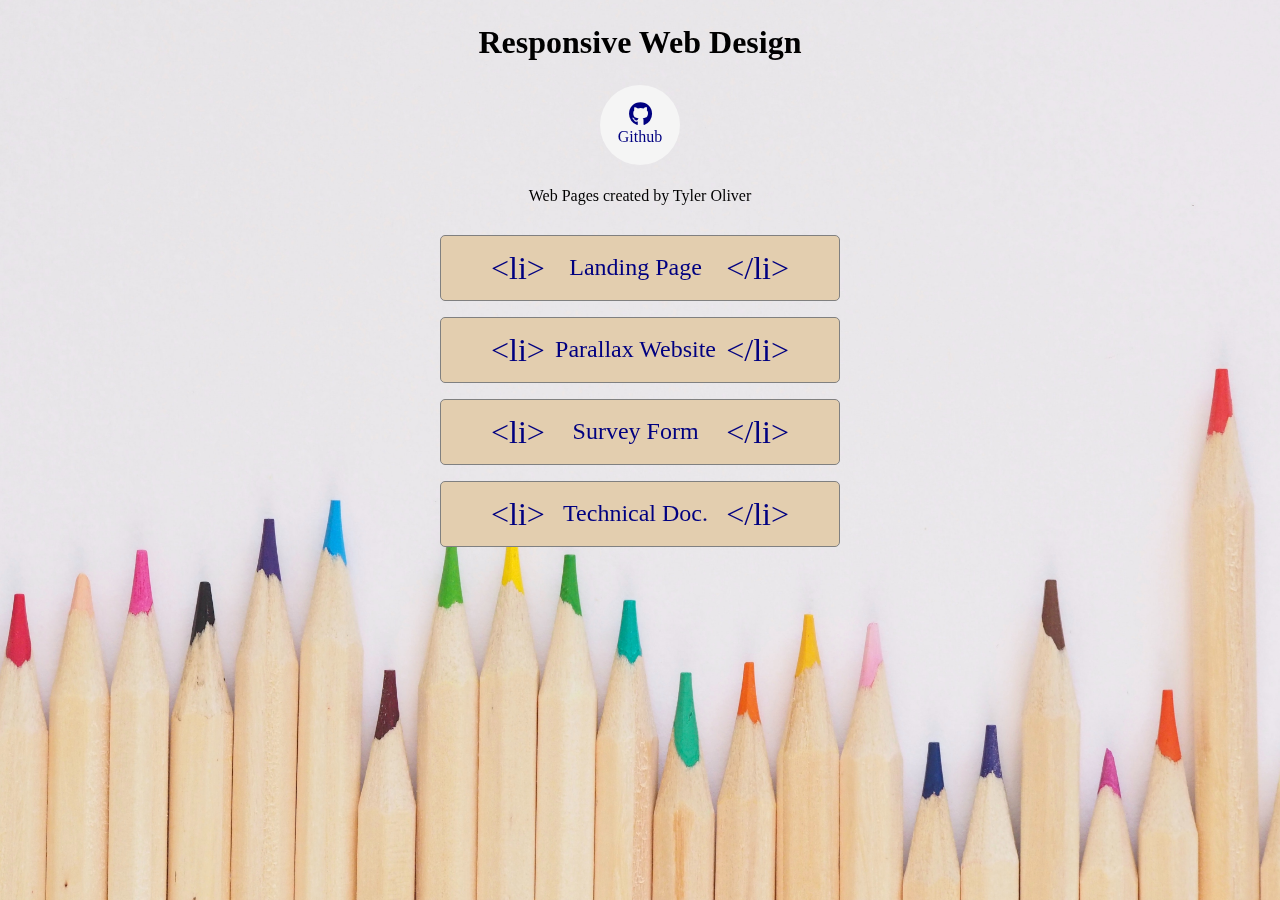
<file: index.html>
<!DOCTYPE html>
<html>
  <head>
    <title>Web Design</title>
    <link href="./styles/main.css" rel="stylesheet" />
    <!-- font-awesome -->
    <link
      rel="stylesheet"
      href="https://cdnjs.cloudflare.com/ajax/libs/font-awesome/5.15.4/css/all.min.css"
    />
    <link rel="icon" href="./img/icon.png" />
    <!-- Icon from Kawaii Lineal -->
    <meta name="description" content="Link Tree" />
    <meta name="author" content="Tyler Oliver" />
    <meta
      name="viewport"
      content="width=device-width, initial-scale=1, shrink-to-fit=no"
    />
  </head>

  <body>
    <div id="my-container">
      <div id="title-div">
        <h1 id="title">Responsive Web Design</h1>
        <a
          id="github-link"
          href="https://github.com/Tyler-Oliver"
          target="_blank"
          ><i class="fab fa-github"></i>
          <p>Github</p></a
        >
        <p>Web Pages created by Tyler Oliver</p>
      </div>
      <ul id="list-div">
        <li>
          <a class="link" href="pages/Landing Page/index.html">
            <p class="tag tag-open">&#60li&#62</p>
            <p>Landing Page</p>
            <p class="tag tag-close">&#60&#47li&#62</p>
          </a>
        </li>
        <li>
          <a class="link" href="pages/Parallax Website/index.html">
            <p class="tag tag-open">&#60li&#62</p>
            <p>Parallax Website</p>
            <p class="tag tag-close">&#60&#47li&#62</p>
          </a>
        </li>
        <li>
          <a class="link" href="pages/Survey Form/index.html">
            <p class="tag tag-open">&#60li&#62</p>
            <p>Survey Form</p>
            <p class="tag tag-close">&#60&#47li&#62</p>
          </a>
        </li>
        <li>
          <a class="link" href="pages/Technical Documentation/index.html">
            <p class="tag tag-open">&#60li&#62</p>
            <p>Technical Doc.</p>
            <p class="tag tag-close">&#60&#47li&#62</p>
          </a>
        </li>
      </ul>
    </div>
  </body>
</html>
</file>
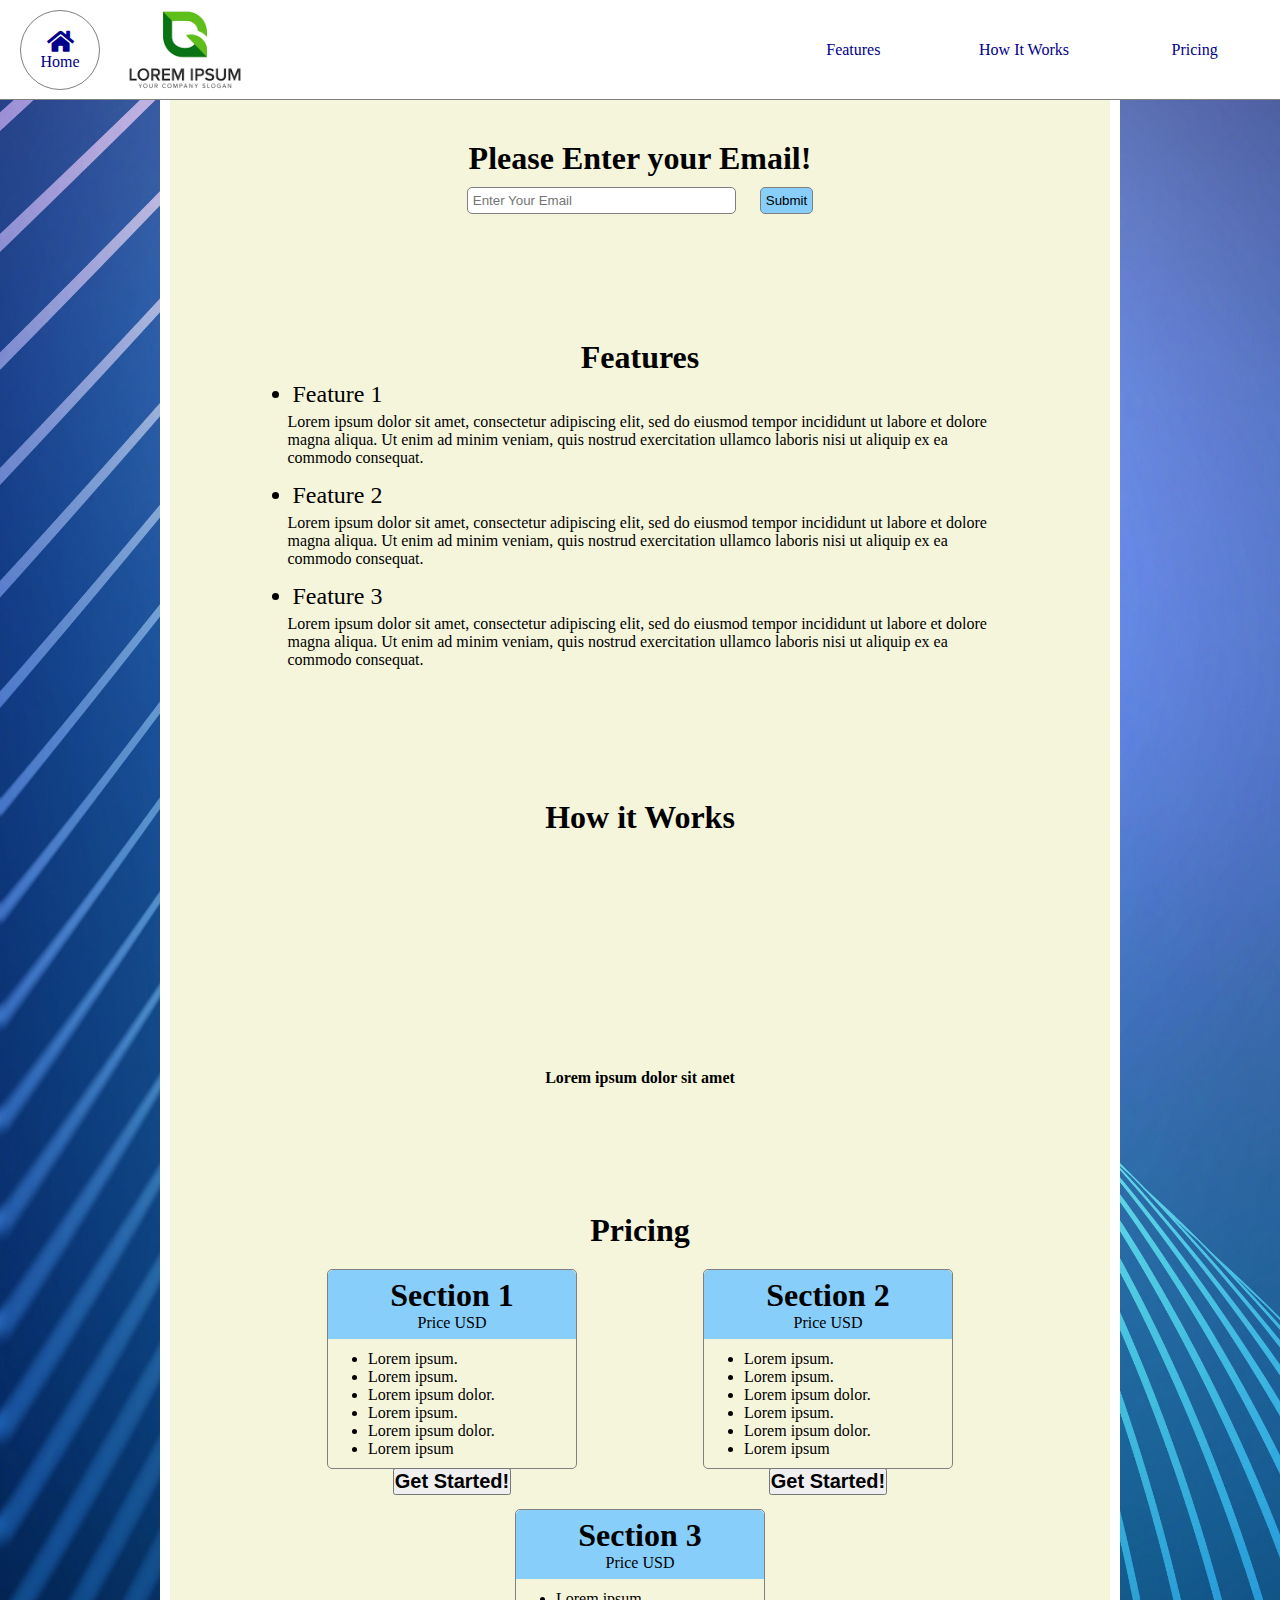
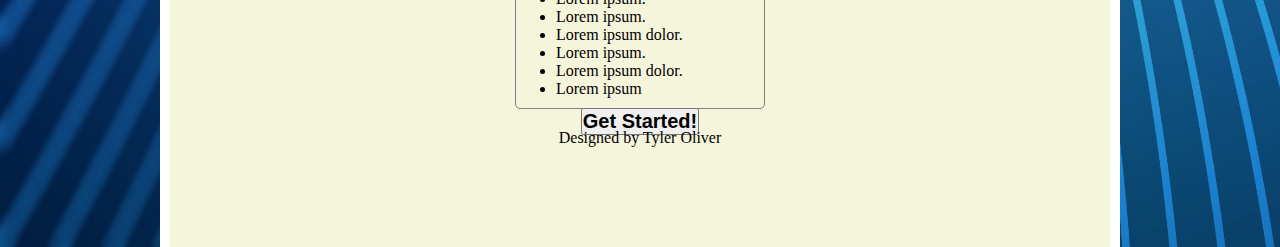
<file: pages/Landing Page/index.html>
<!DOCTYPE html>
<html>

<head>
  <title>Product Landing Page</title>
  <!-- Less -->
  <link rel="stylesheet" type="text/css" href="./styles/styles.css" />
  <!-- font-awesome -->
  <link rel="stylesheet" href="https://cdnjs.cloudflare.com/ajax/libs/font-awesome/5.15.4/css/all.min.css" />
  <link rel="icon" href="../../img/icon.png" />
  <!-- Icon from Kawaii Lineal -->
  <meta charset="utf-8" />
  <meta name="viewport" content="width=device-width, initial-scale=1.0, shrink-to-fit=no" />
  <meta name="description" content="Product Landing Page" />
  <meta name="author" content="Tyler Oliver" />
</head>

<body>
  <header id="header">
    <div id="logo-div">
      <a id="home-link" href="../../index.html">
        <i class="fas fa-home"></i>
        <p>Home</p>
      </a>
      <img id="logo" src="img/logo.png" />
    </div>
    <nav id="nav-bar">
      <a id="nav-link-top" class="nav-link" href="#features">
        <p>Features</p>
      </a>
      <a class="nav-link" href="#how-it-works">
        <p>How It Works</p>
      </a>
      <a class="nav-link" href="#pricing">
        <p>Pricing</p>
      </a>
    </nav>
  </header>
  <div id="page-wrapper">
    <div id="filler"></div>
    <section id="form-section">
      <form id="form" action="https://www.freecodecamp.com/email-submit">
        <h1>Please Enter your Email!</h1>
        <input id="email" type="email" name="email" size="30" maxlength="30" placeholder="Enter Your Email" required />
        <input id="submit" type="submit" name="submit" value="Submit" />
      </form>
    </section>

    <section id="features">
      <h1>Features</h1>
      <ul id="features-list">
        <li>Feature 1</li>
        <p>
          Lorem ipsum dolor sit amet, consectetur adipiscing elit, sed do
          eiusmod tempor incididunt ut labore et dolore magna aliqua. Ut enim
          ad minim veniam, quis nostrud exercitation ullamco laboris nisi ut
          aliquip ex ea commodo consequat.
        </p>
        <li>Feature 2</li>
        <p>
          Lorem ipsum dolor sit amet, consectetur adipiscing elit, sed do
          eiusmod tempor incididunt ut labore et dolore magna aliqua. Ut enim
          ad minim veniam, quis nostrud exercitation ullamco laboris nisi ut
          aliquip ex ea commodo consequat.
        </p>
        <li>Feature 3</li>
        <p>
          Lorem ipsum dolor sit amet, consectetur adipiscing elit, sed do
          eiusmod tempor incididunt ut labore et dolore magna aliqua. Ut enim
          ad minim veniam, quis nostrud exercitation ullamco laboris nisi ut
          aliquip ex ea commodo consequat.
        </p>
      </ul>
    </section>

    <section id="how-it-works">
      <h1>How it Works<h1>
          <iframe id="video" src="https://www.youtube.com/embed/7X8II6J-6mU" title="YouTube video player"
            frameborder="0"
            allow="accelerometer; autoplay; clipboard-write; encrypted-media; gyroscope; picture-in-picture"
            allowfullscreen>
          </iframe>
          <figcaption>Lorem ipsum dolor sit amet</figcaption>
    </section>

    <section id=pricing>
      <h1>Pricing</h1>
      <div id="pricing-flex">

        <div class="pricing-div">
          <div class="pricing-title">
            <h1>Section 1</h1>
            <p>Price USD</p>
          </div>
          <div class="list-div">
            <ul class="list">
              <li>Lorem ipsum.</li>
              <li>Lorem ipsum.</li>
              <li>Lorem ipsum dolor.</li>
              <li>Lorem ipsum.</li>
              <li>Lorem ipsum dolor.</li>
              <li>Lorem ipsum</li>
            </ul>
          </div>
          <button class="pricing-button">
            <h2>Get Started!</h2>
          </button>
        </div>

        <div class="pricing-div">
          <div class="pricing-title">
            <h1>Section 2</h1>
            <p>Price USD</p>
          </div>
          <div class="list-div">
            <ul class="list">
              <li>Lorem ipsum.</li>
              <li>Lorem ipsum.</li>
              <li>Lorem ipsum dolor.</li>
              <li>Lorem ipsum.</li>
              <li>Lorem ipsum dolor.</li>
              <li>Lorem ipsum</li>
            </ul>
          </div>
          <button class="pricing-button">
            <h2>Get Started!</h2>
          </button>
        </div>

        <div class="pricing-div">
          <div class="pricing-title">
            <h1>Section 3</h1>
            <p>Price USD</p>
          </div>
          <div class="list-div">
            <ul class="list">
              <li>Lorem ipsum.</li>
              <li>Lorem ipsum.</li>
              <li>Lorem ipsum dolor.</li>
              <li>Lorem ipsum.</li>
              <li>Lorem ipsum dolor.</li>
              <li>Lorem ipsum</li>
            </ul>
          </div>
          <button class="pricing-button">
            <h2>Get Started!</h2>
          </button>
        </div>
      </div>
    </section>
    <footer>
      <p>Designed by Tyler Oliver</p>
    </footer>
    <div id="filler"></div>
  </div>
</body>

</html>
</file>
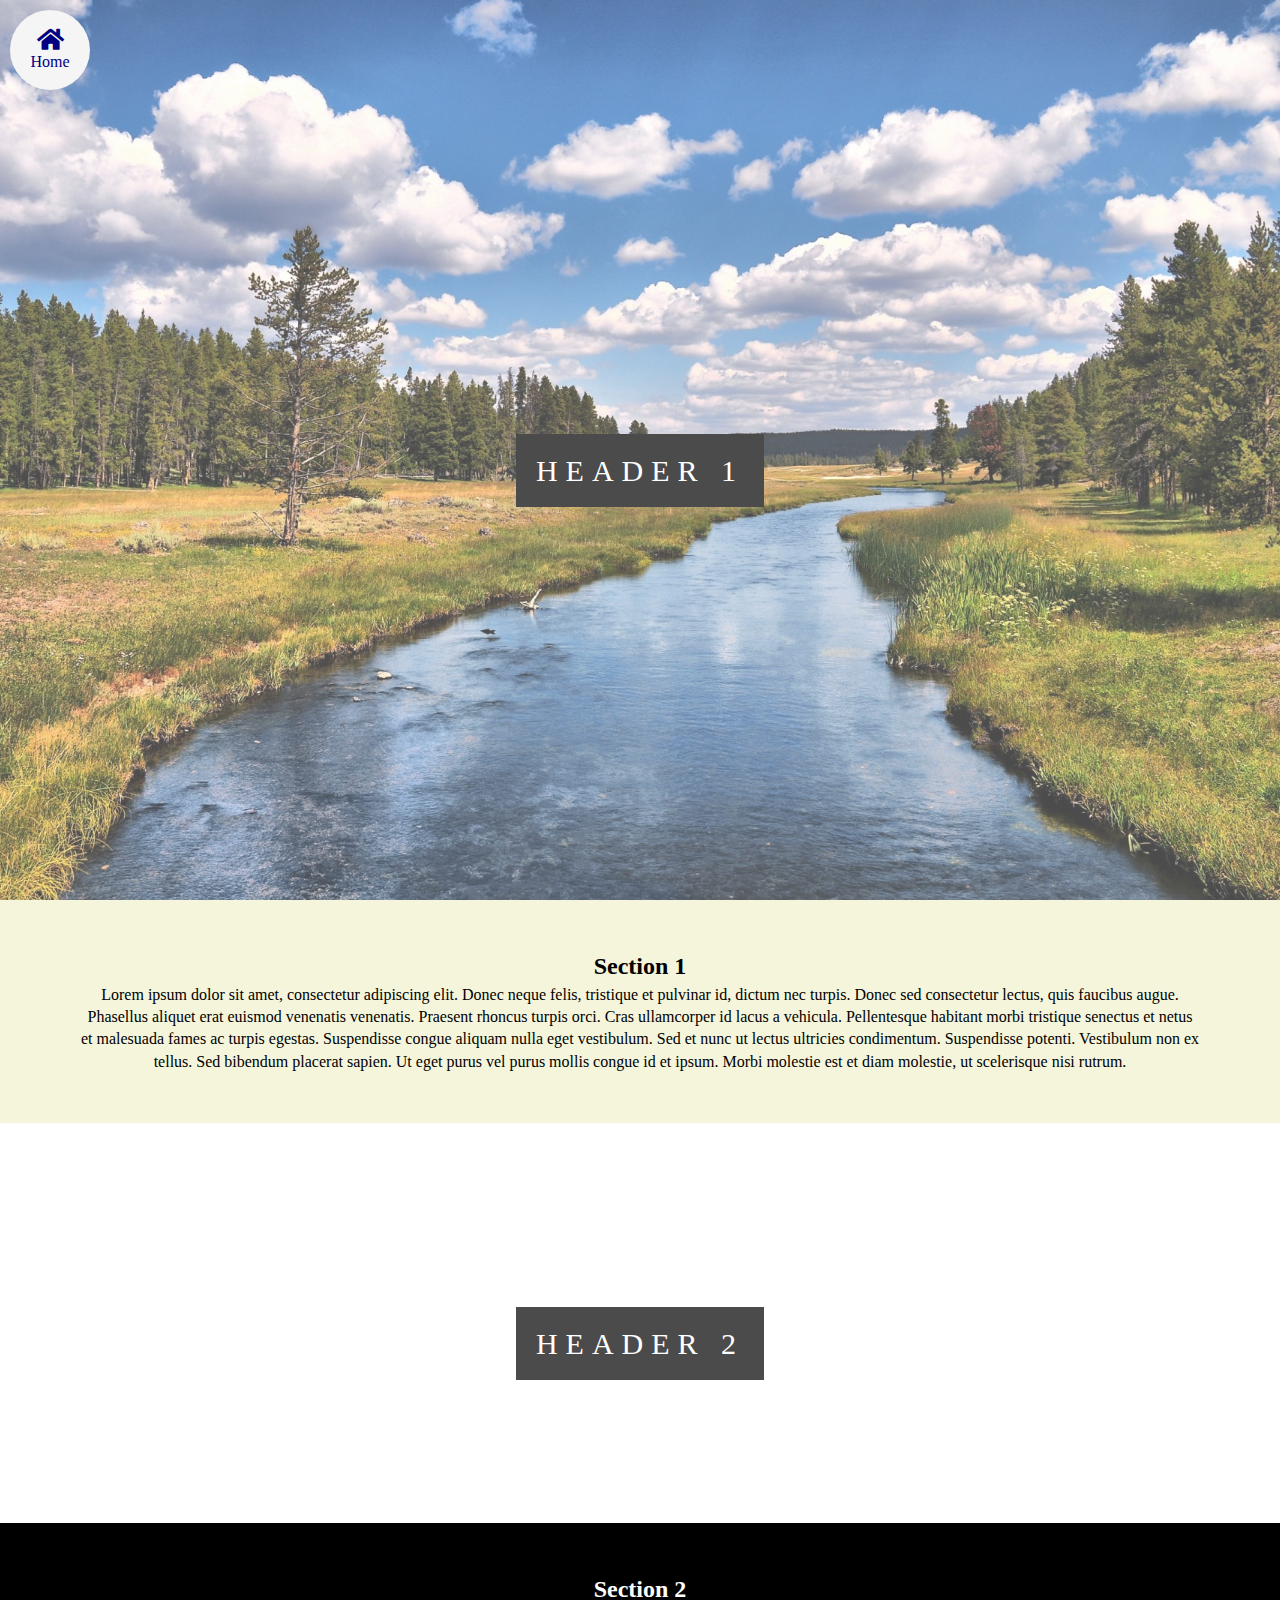
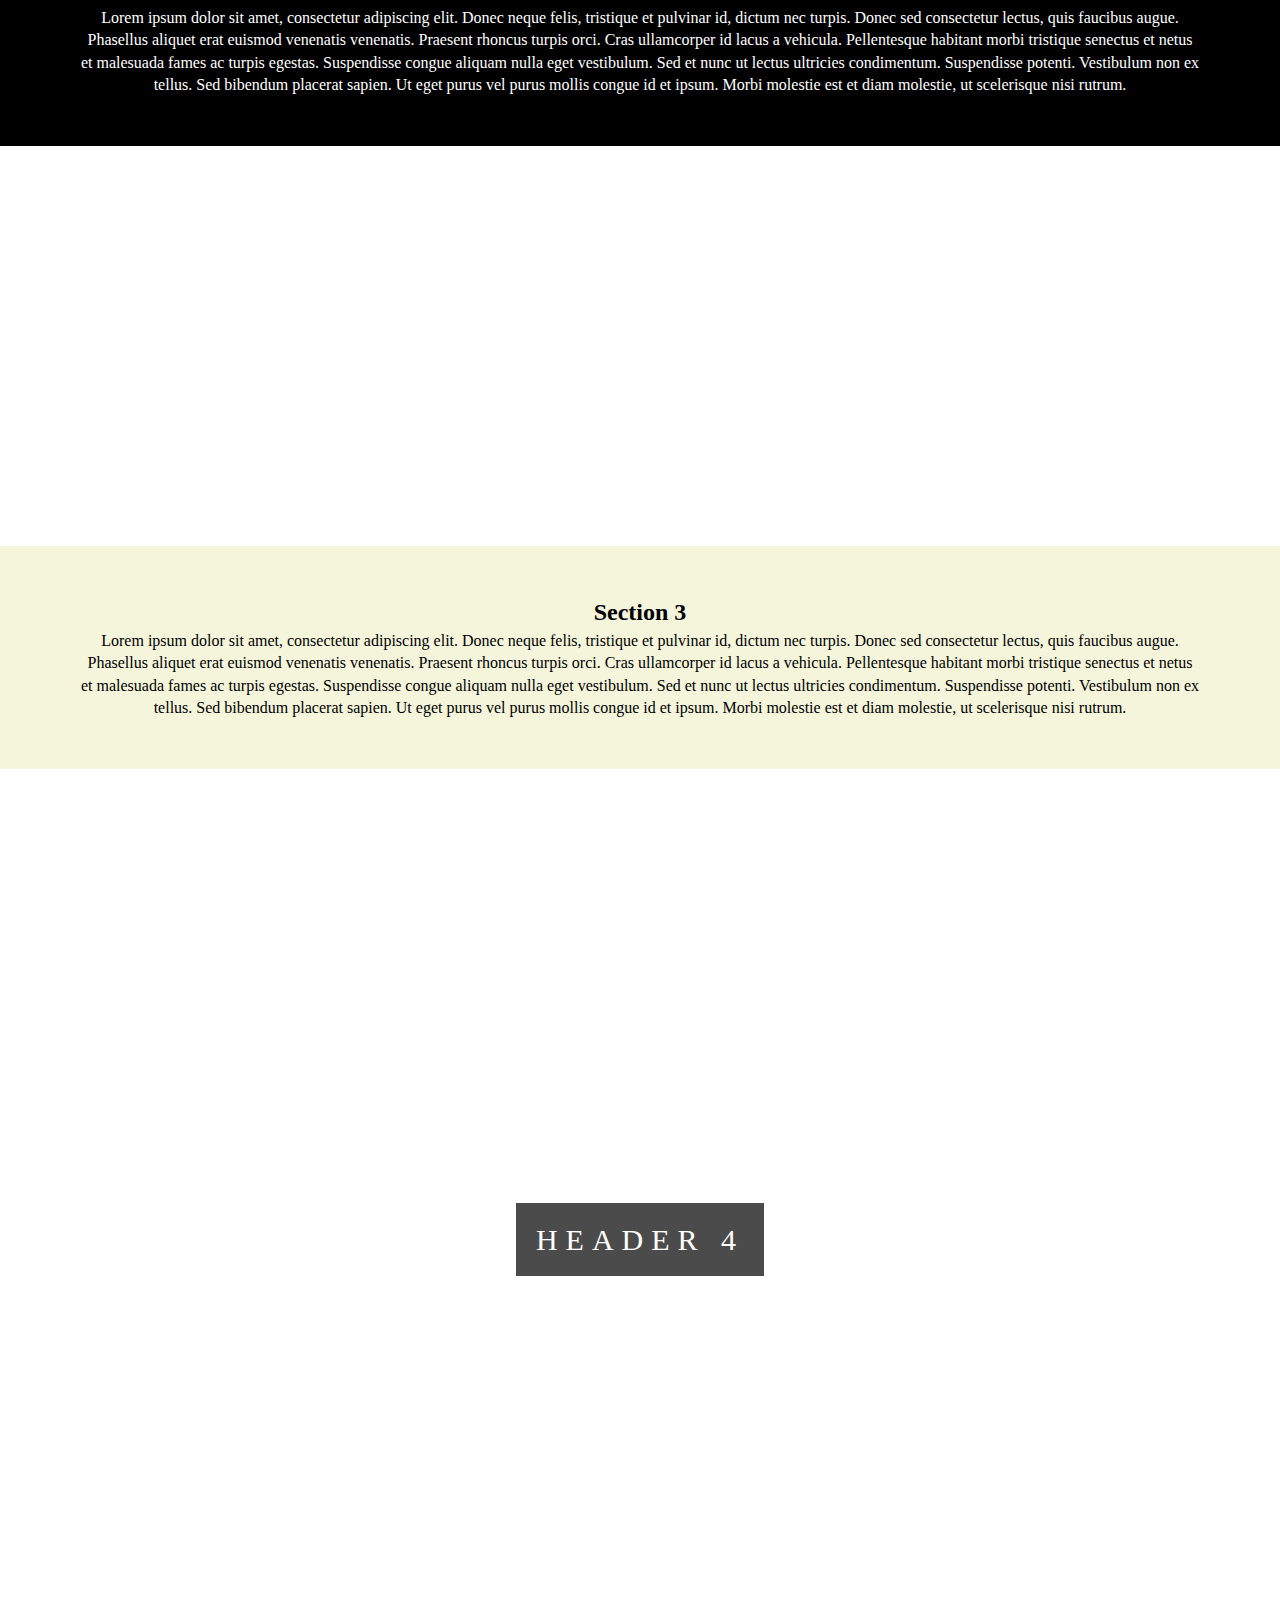
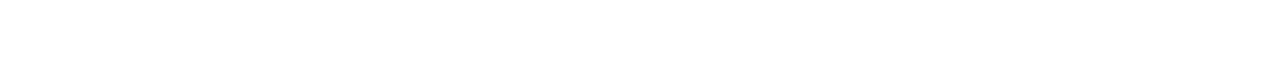
<file: pages/Parallax Website/index.html>
<!DOCTYPE html>
<html>
  <head>
    <title>Parallax Website Demo</title>
    <link href="styles/styles.css" type="text/css" rel="stylesheet" />
    <!-- font-awesome -->
    <link
      rel="stylesheet"
      href="https://cdnjs.cloudflare.com/ajax/libs/font-awesome/5.15.4/css/all.min.css"
    />
    <meta charset="utf-8" />
    <meta name="viewport" content="width=device-width, initial-scale=1.0" />
    <meta name="description" content="Parallax Website Demo" />
    <meta name="author" content="Tyler Oliver" />
  </head>

  <body>
    <a id="home-link" href="../../index.html"
      ><i class="fas fa-home"></i>
      <p>Home</p></a
    >
    <div class="img1">
      <div class="text">
        <span class="border">Header 1</span>
      </div>
    </div>
    <section class="section-light">
      <h2>Section 1</h2>
      <p>
        Lorem ipsum dolor sit amet, consectetur adipiscing elit. Donec neque
        felis, tristique et pulvinar id, dictum nec turpis. Donec sed
        consectetur lectus, quis faucibus augue. Phasellus aliquet erat euismod
        venenatis venenatis. Praesent rhoncus turpis orci. Cras ullamcorper id
        lacus a vehicula. Pellentesque habitant morbi tristique senectus et
        netus et malesuada fames ac turpis egestas. Suspendisse congue aliquam
        nulla eget vestibulum. Sed et nunc ut lectus ultricies condimentum.
        Suspendisse potenti. Vestibulum non ex tellus. Sed bibendum placerat
        sapien. Ut eget purus vel purus mollis congue id et ipsum. Morbi
        molestie est et diam molestie, ut scelerisque nisi rutrum.
      </p>
    </section>
    <div class="img2">
      <div class="text">
        <span class="border">Header 2</span>
      </div>
    </div>
    <section class="section-dark">
      <h2>Section 2</h2>
      <p>
        Lorem ipsum dolor sit amet, consectetur adipiscing elit. Donec neque
        felis, tristique et pulvinar id, dictum nec turpis. Donec sed
        consectetur lectus, quis faucibus augue. Phasellus aliquet erat euismod
        venenatis venenatis. Praesent rhoncus turpis orci. Cras ullamcorper id
        lacus a vehicula. Pellentesque habitant morbi tristique senectus et
        netus et malesuada fames ac turpis egestas. Suspendisse congue aliquam
        nulla eget vestibulum. Sed et nunc ut lectus ultricies condimentum.
        Suspendisse potenti. Vestibulum non ex tellus. Sed bibendum placerat
        sapien. Ut eget purus vel purus mollis congue id et ipsum. Morbi
        molestie est et diam molestie, ut scelerisque nisi rutrum.
      </p>
    </section>
    <div class="img3">
      <div class="text">
        <span class="border trans">Header 3</span>
      </div>
    </div>
    <section class="section-light">
      <h2>Section 3</h2>
      <p>
        Lorem ipsum dolor sit amet, consectetur adipiscing elit. Donec neque
        felis, tristique et pulvinar id, dictum nec turpis. Donec sed
        consectetur lectus, quis faucibus augue. Phasellus aliquet erat euismod
        venenatis venenatis. Praesent rhoncus turpis orci. Cras ullamcorper id
        lacus a vehicula. Pellentesque habitant morbi tristique senectus et
        netus et malesuada fames ac turpis egestas. Suspendisse congue aliquam
        nulla eget vestibulum. Sed et nunc ut lectus ultricies condimentum.
        Suspendisse potenti. Vestibulum non ex tellus. Sed bibendum placerat
        sapien. Ut eget purus vel purus mollis congue id et ipsum. Morbi
        molestie est et diam molestie, ut scelerisque nisi rutrum.
      </p>
    </section>
    <div class="img1">
      <div class="text">
        <span class="border">Header 4</span>
      </div>
    </div>
  </body>
</html>
</file>
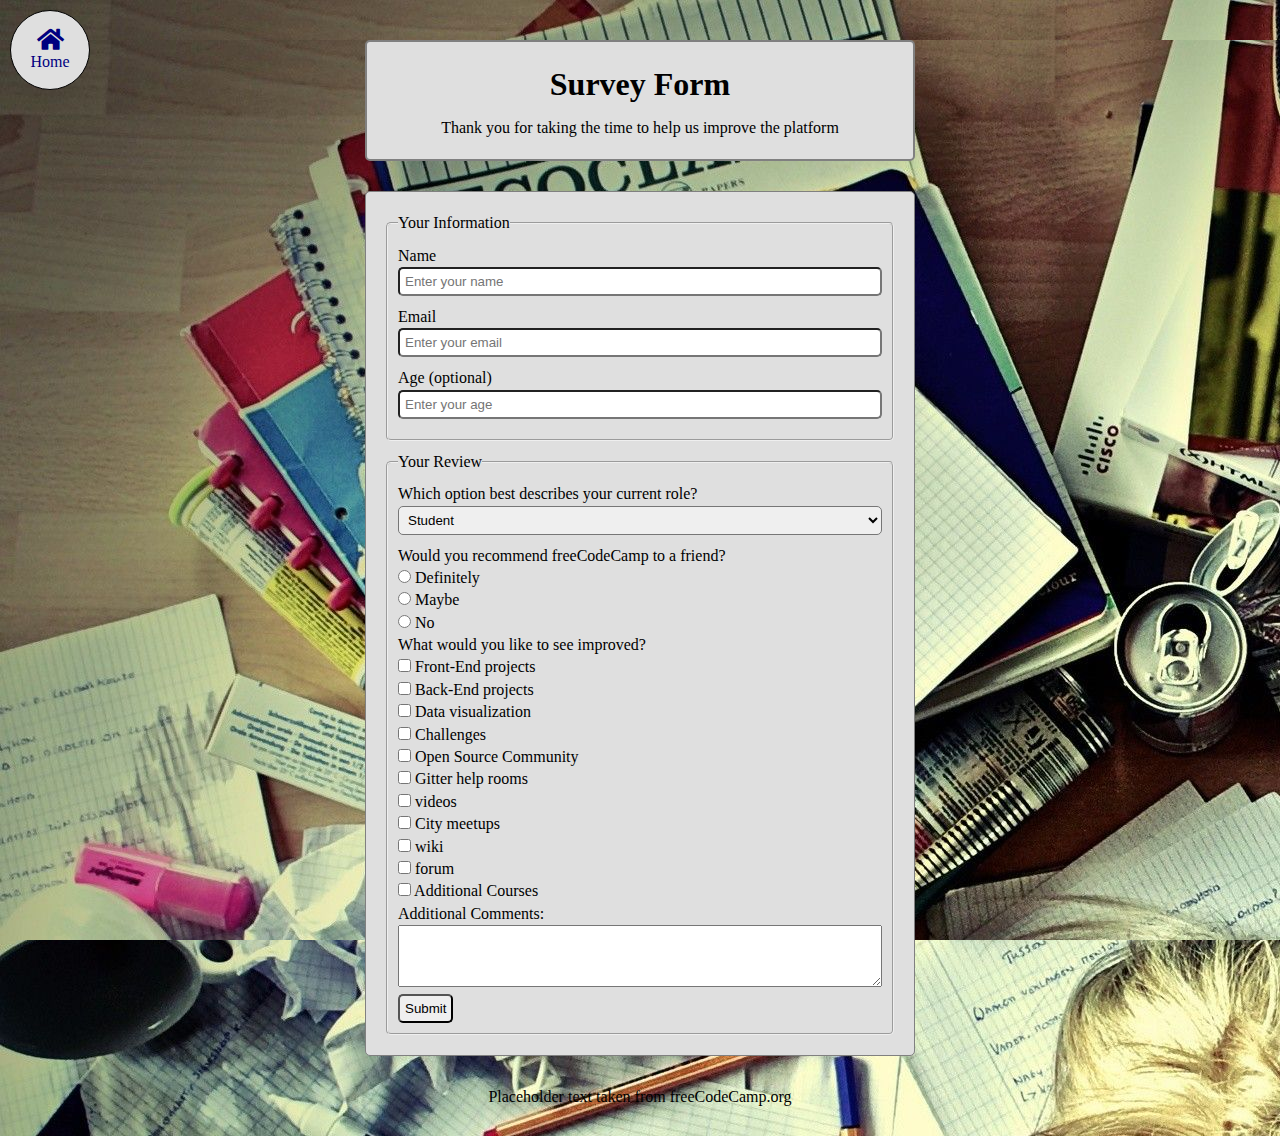
<file: pages/Survey Form/index.html>
<!DOCTYPE html>
<html>
  <head>
    <title>Survey Form</title>
    <link href="styles/styles.css" type="text/css" rel="stylesheet" />
    <!-- font-awesome -->
    <link
      rel="stylesheet"
      href="https://cdnjs.cloudflare.com/ajax/libs/font-awesome/5.15.4/css/all.min.css"
    />
    <link rel="icon" href="../../img/icon.png" />
    <!-- Icon from Kawaii Lineal -->
    <meta charset="utf-8" />
    <meta
      name="viewport"
      content="width=device-width, initial-scale=1.0, shrink-to-fit=no"
    />
    <meta name="description" content="survey form" />
    <meta name="author" content="Tyler Oliver" />
  </head>

  <body>
    <a id="home-link" href="../../index.html"
      ><i class="fas fa-home"></i>
      <p>Home</p></a
    >
    <header id="header">
      <h1 id="title">Survey Form</h1>
      <p id="description">
        Thank you for taking the time to help us improve the platform
      </p>
    </header>
    <form id="survey-form">
      <fieldset id="information">
        <legend>Your Information</legend>
        <div>
          <label id="name-label" for="name">Name</label>
          <input
            id="name"
            type="text"
            name="name"
            size="30"
            maxlength="100"
            placeholder="Enter your name"
            required
          /><br />

          <label id="email-label" for="email">Email</label>
          <input
            id="email"
            type="email"
            name="email"
            size="30"
            maxlength="100"
            placeholder="Enter your email"
            required
          /><br />

          <label id="number-label" for="number">Age (optional)</label>
          <input
            id="number"
            type="number"
            name="age"
            size="30"
            maxlength="100"
            min="1"
            max="100"
            placeholder="Enter your age"
          />
        </div>
      </fieldset>

      <fieldset>
        <legend>Your Review</legend>
        <div id="information">
          <label for="dropdown"
            >Which option best describes your current role?</label
          >
          <select id="dropdown" name="role">
            <option value="student">Student</option>
            <option value="full time job">Full Time Job</option>
            <option value="full time learner">Full Time Learner</option>
            <option value="prefer not to say">Prefer not to say</option>
            <option value="other">Other</option>
          </select>
        </div>
        <div id="radio">
          <p>Would you recommend freeCodeCamp to a friend?</p>
          <input
            id="radio-definitely"
            type="radio"
            name="rating"
            value="definitely"
          />
          <label for="radio-definitely">Definitely</label><br />
          <input id="radio-maybe" type="radio" name="rating" value="maybe" />
          <label for="radio-maybe">Maybe</label><br />
          <input id="radio-no" type="radio" name="rating" value="no" />
          <label for="radio-no">No</label>
        </div>
        <div id="checkbox">
          <p>
            What would you like to see improved? <br />
            <input
              type="checkbox"
              name="improvement"
              value="front-end projects"
            />
            Front-End projects <br />
            <input
              type="checkbox"
              name="improvement"
              value="back-end projects"
            />
            Back-End projects <br />
            <input
              type="checkbox"
              name="improvement"
              value="data visualization"
            />
            Data visualization <br />
            <input type="checkbox" name="improvement" value="challenges" />
            Challenges <br />
            <input
              type="checkbox"
              name="improvement"
              value="open source community"
            />
            Open Source Community <br />
            <input
              type="checkbox"
              name="improvement"
              value="gitter help rooms"
            />
            Gitter help rooms <br />
            <input type="checkbox" name="improvement" value="videos" /> videos
            <br />
            <input type="checkbox" name="improvement" value="city meetups" />
            City meetups <br />
            <input type="checkbox" name="improvement" value="wiki" /> wiki
            <br />
            <input type="checkbox" name="improvement" value="forum" /> forum
            <br />
            <input
              type="checkbox"
              name="improvement"
              value="additional courses"
            />
            Additional Courses
          </p>
        </div>
        <div>
          <label for="comments">Additional Comments:</label>
          <textarea id="comments" name="comments" cols="20" rows="4"></textarea>
        </div>
        <div>
          <input id="submit" type="submit" value="Submit" />
        </div>
      </fieldset>
    </form>
    <footer>
      <p>Placeholder text taken from freeCodeCamp.org</p>
    </footer>
  </body>
</html>
</file>
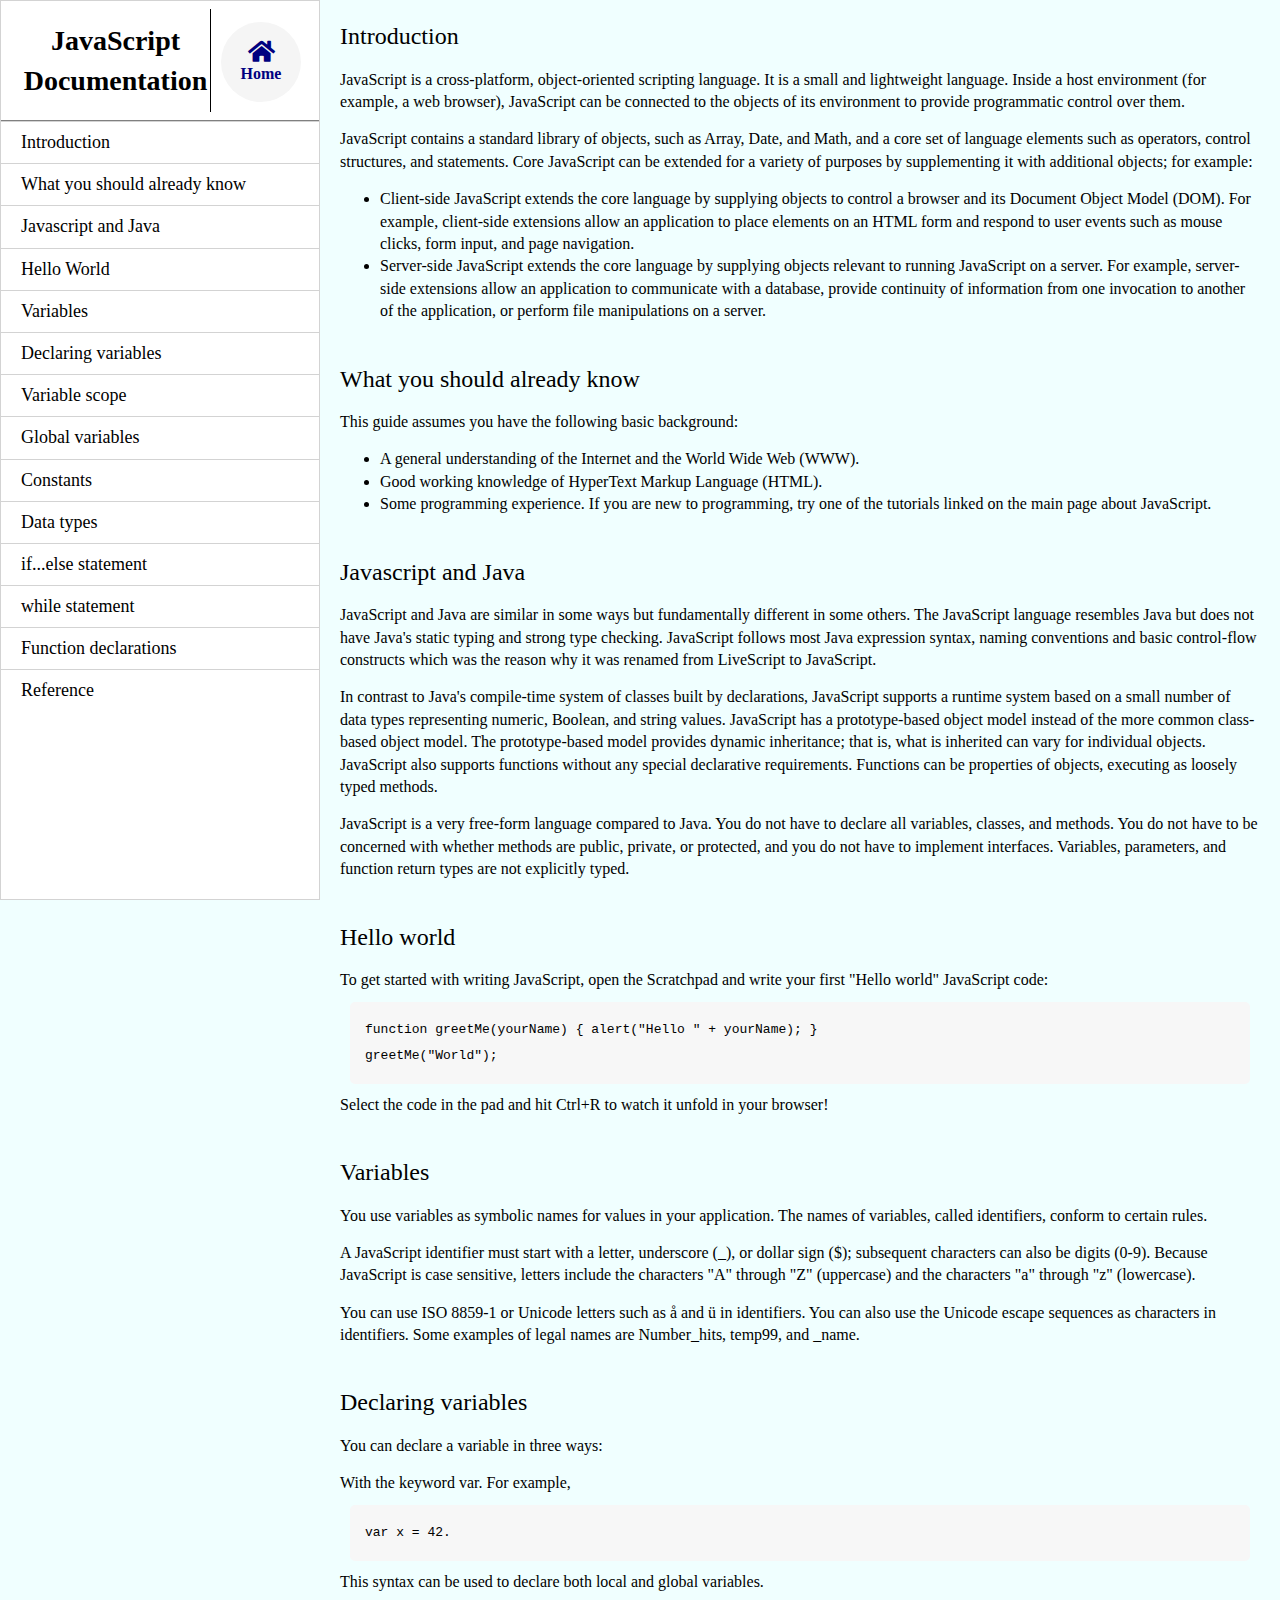
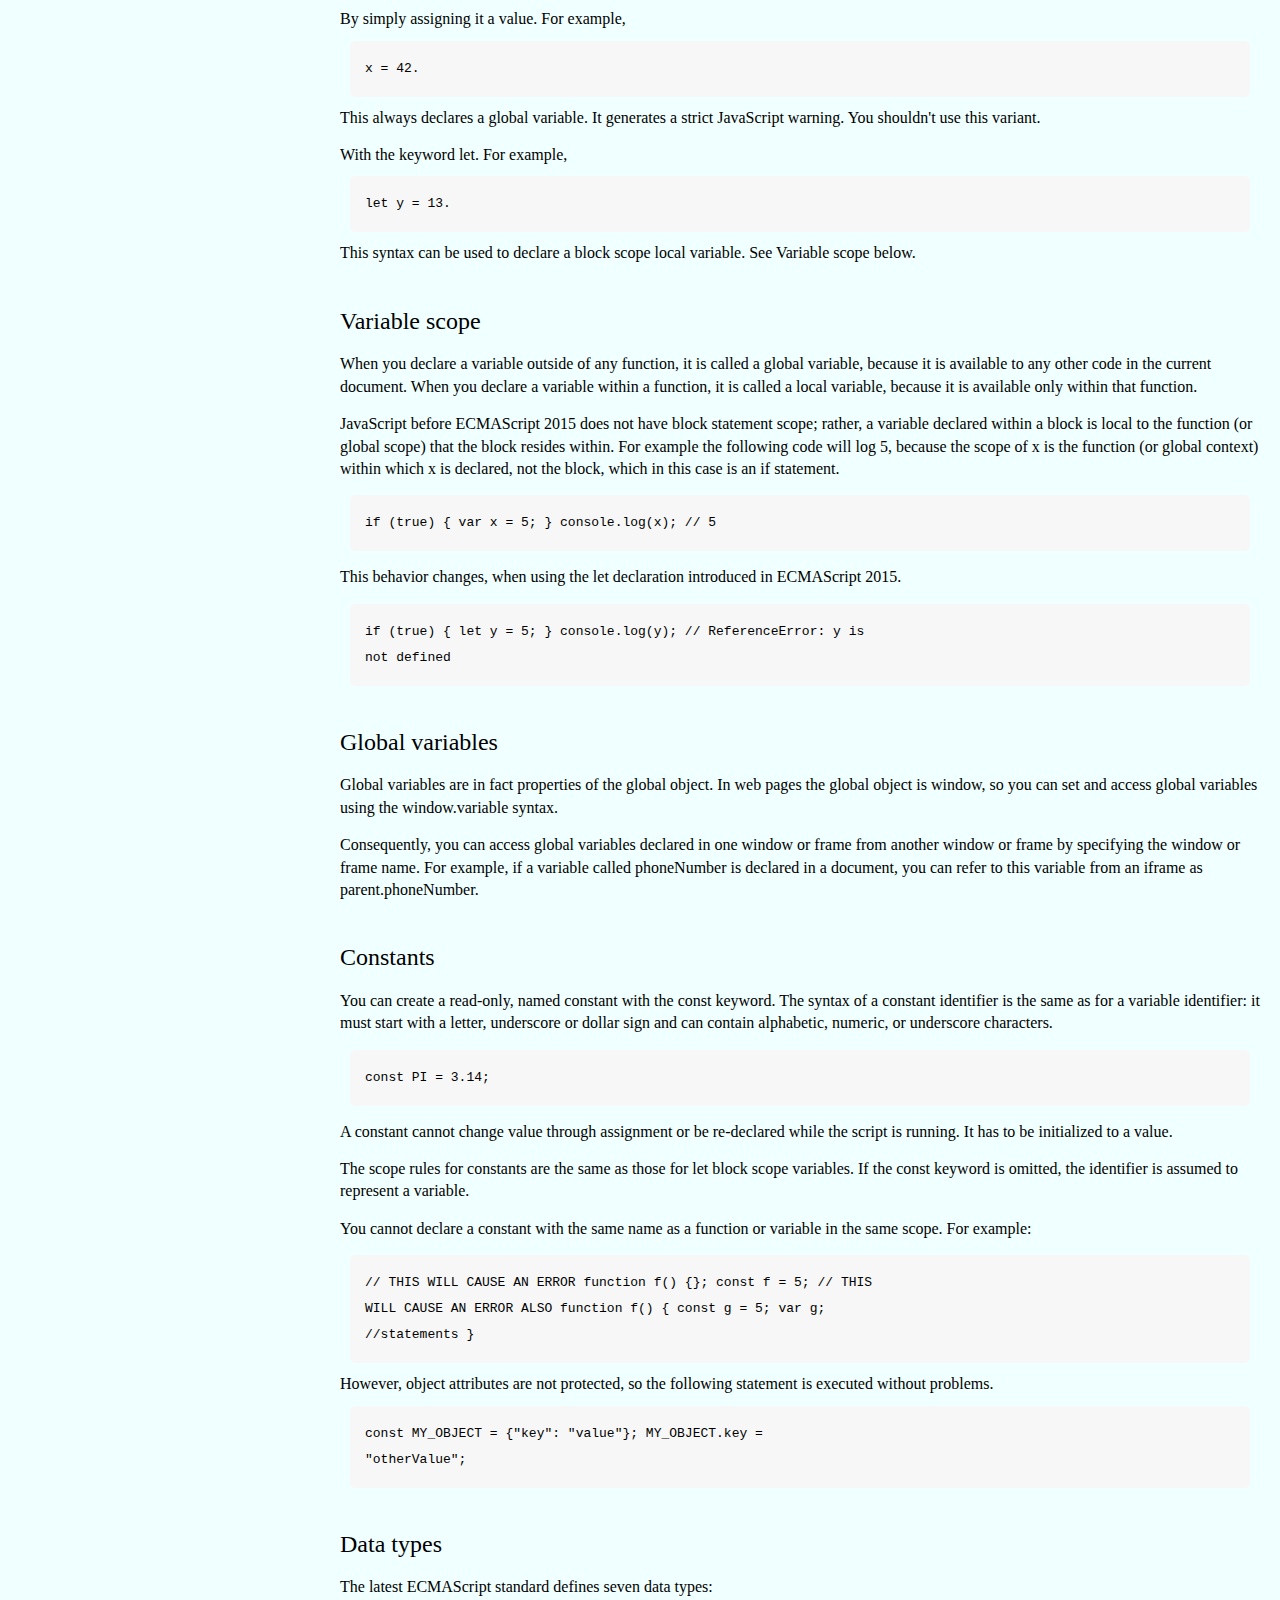
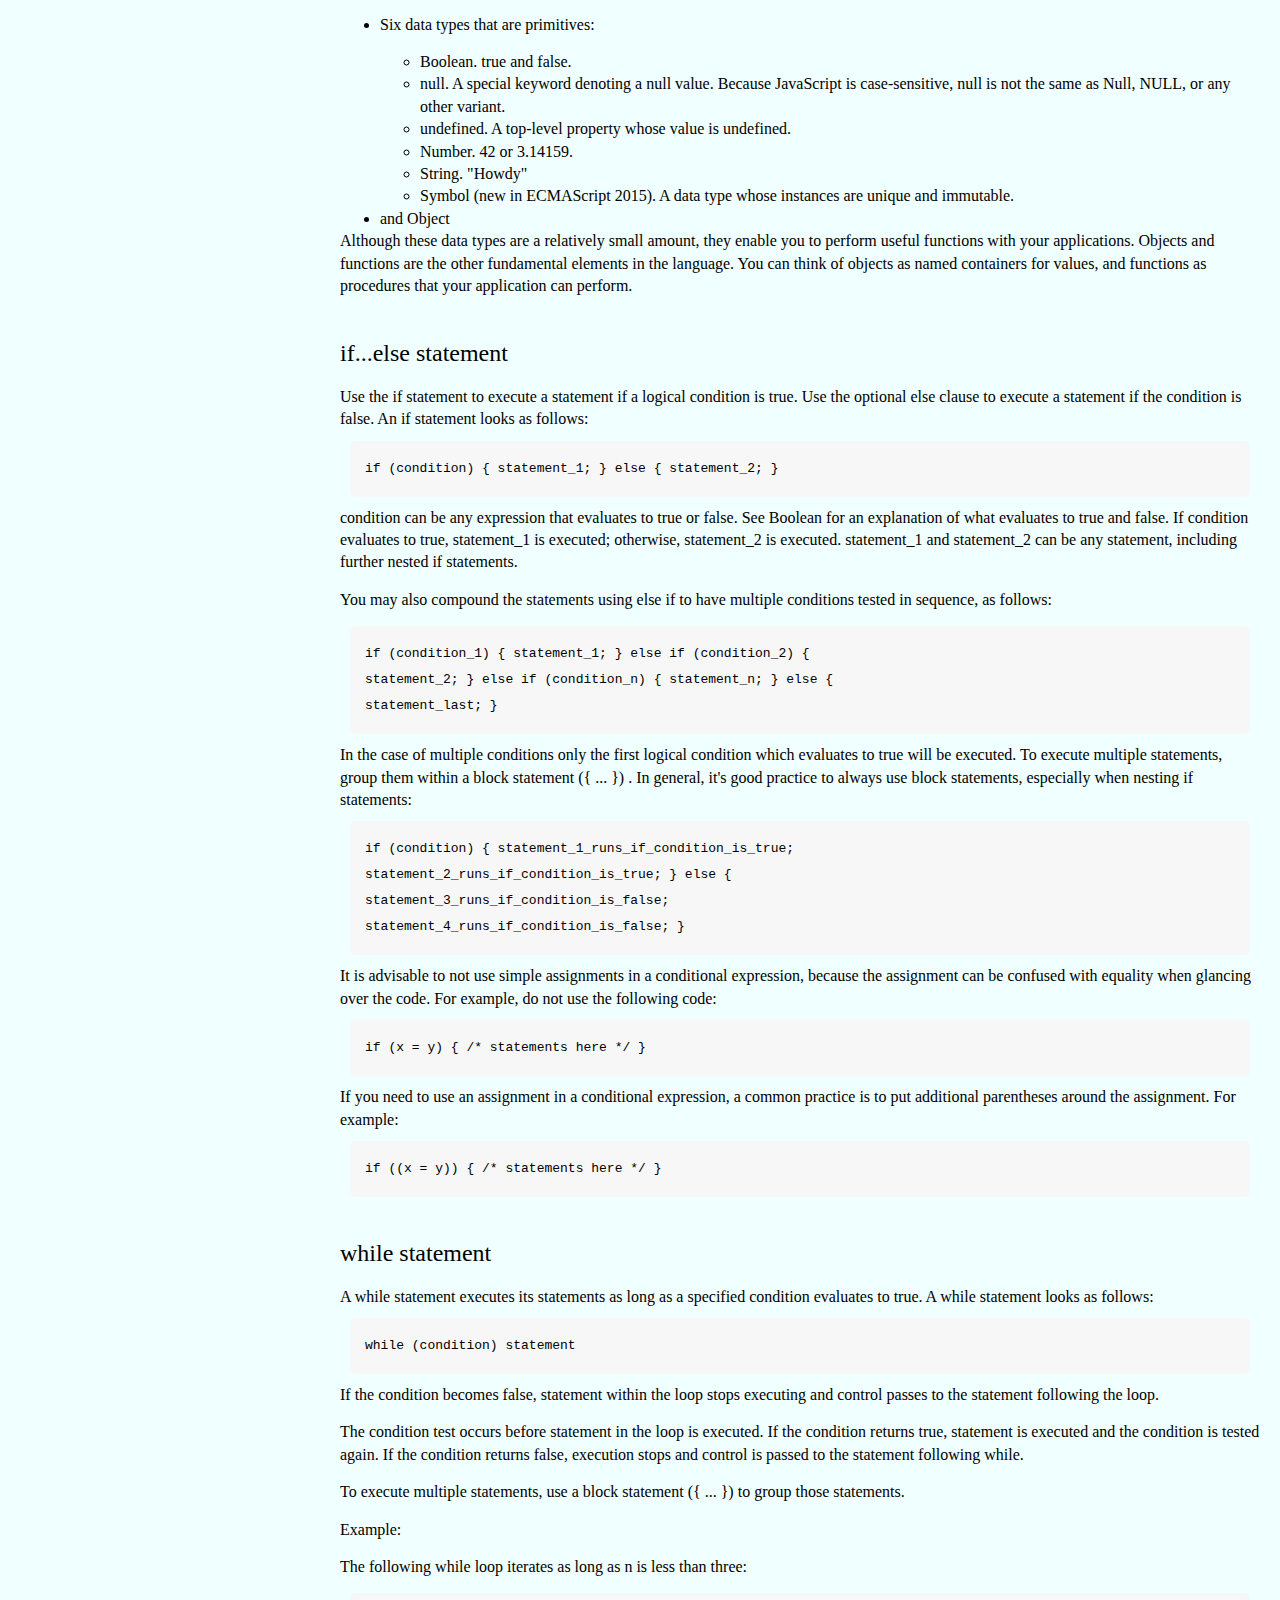
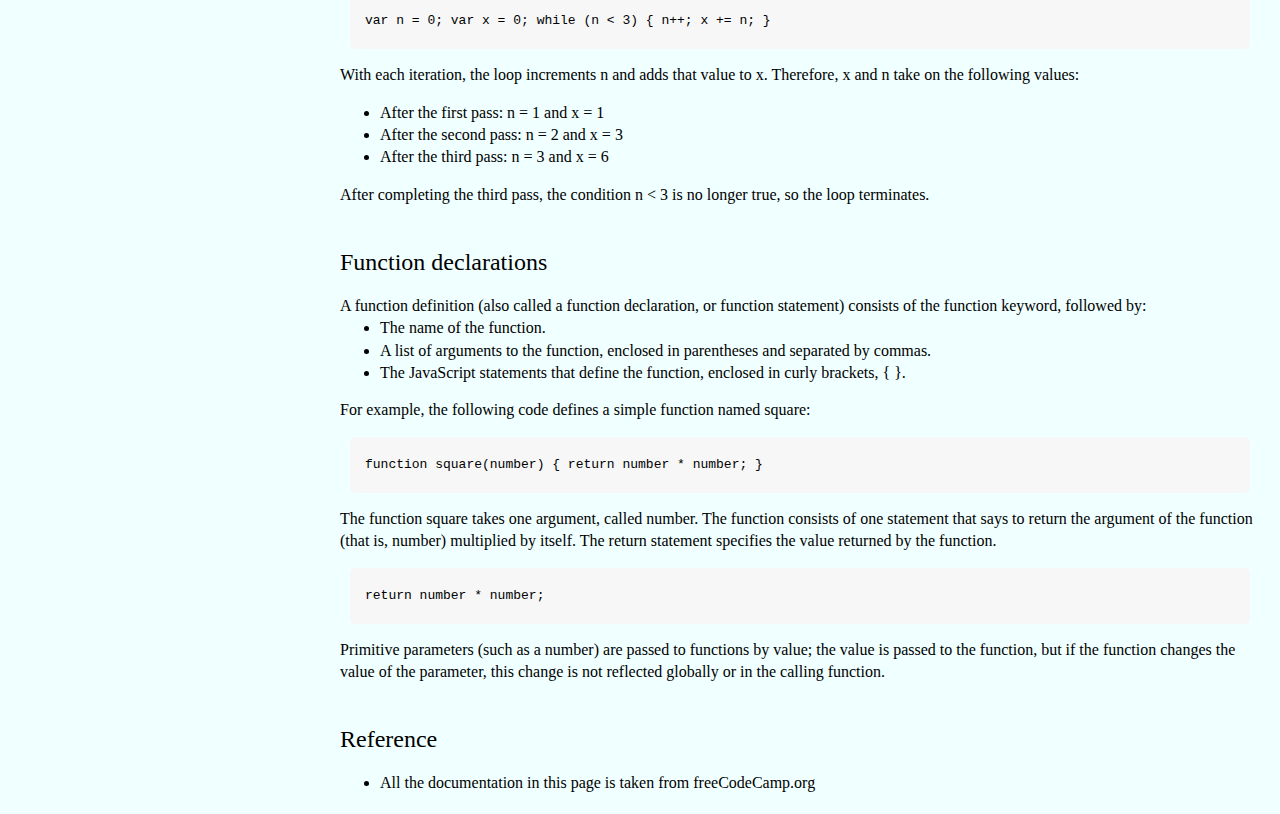
<file: pages/Technical Documentation/index.html>
<!DOCTYPE html>
<html>
  <head>
    <title>Technical Documentation Page</title>
    <link href="styles/styles.css" type="text/css" rel="stylesheet" />
    <!-- font-awesome -->
    <link
      rel="stylesheet"
      href="https://cdnjs.cloudflare.com/ajax/libs/font-awesome/5.15.4/css/all.min.css"
    />
    <link rel="icon" href="../../img/icon.png" />
    <!-- Icon from Kawaii Lineal -->
    <meta charset="utf-8" />
    <meta name="viewport" content="width=device-width, initial-scale=1.0" />
    <meta name="description" content="Technical Documentation" />
    <meta name="author" content="Tyler Oliver" />
  </head>

  <body>
    <nav id="navbar">
      <header id="header">
        <div id="header-div">
          <h1>JavaScript Documentation</h1>
        </div>
        <div id="home-link-div">
          <a id="home-link" href="../../index.html"
            ><i class="fas fa-home"></i>
            <p>Home</p></a
          >
        </div>
      </header>
      <ul id="list-div">
        <li>
          <a class="nav-link" href="#Introduction">Introduction</a>
        </li>
        <li>
          <a class="nav-link" href="#What_you_should_already_know"
            >What you should already know</a
          >
        </li>
        <li>
          <a class="nav-link" href="#Javascript_and_Java"
            >Javascript and Java</a
          >
        </li>
        <li><a class="nav-link" href="#Hello_world">Hello World</a></li>
        <li><a class="nav-link" href="#Variables">Variables</a></li>
        <li>
          <a class="nav-link" href="#Declaring_variables"
            >Declaring variables</a
          >
        </li>
        <li><a class="nav-link" href="#Variable_scope">Variable scope</a></li>
        <li>
          <a class="nav-link" href="#Global_variables">Global variables</a>
        </li>
        <li><a class="nav-link" href="#Constants">Constants</a></li>
        <li><a class="nav-link" href="#Data_types">Data types</a></li>
        <li>
          <a class="nav-link" href="#if...else_statement"
            >if...else statement</a
          >
        </li>
        <li><a class="nav-link" href="#while_statement">while statement</a></li>
        <li>
          <a class="nav-link" href="#Function_declarations"
            >Function declarations</a
          >
        </li>
        <li><a class="nav-link" href="#Reference">Reference</a></li>
      </ul>
    </nav>
    <main id="main-doc">
      <section class="main-section" id="Introduction">
        <header>Introduction</header>
        <article>
          <p>
            JavaScript is a cross-platform, object-oriented scripting language.
            It is a small and lightweight language. Inside a host environment
            (for example, a web browser), JavaScript can be connected to the
            objects of its environment to provide programmatic control over
            them.
          </p>

          <p>
            JavaScript contains a standard library of objects, such as Array,
            Date, and Math, and a core set of language elements such as
            operators, control structures, and statements. Core JavaScript can
            be extended for a variety of purposes by supplementing it with
            additional objects; for example:
          </p>
          <ul>
            <li>
              Client-side JavaScript extends the core language by supplying
              objects to control a browser and its Document Object Model (DOM).
              For example, client-side extensions allow an application to place
              elements on an HTML form and respond to user events such as mouse
              clicks, form input, and page navigation.
            </li>
            <li>
              Server-side JavaScript extends the core language by supplying
              objects relevant to running JavaScript on a server. For example,
              server-side extensions allow an application to communicate with a
              database, provide continuity of information from one invocation to
              another of the application, or perform file manipulations on a
              server.
            </li>
          </ul>
        </article>
      </section>
      <section class="main-section" id="What_you_should_already_know">
        <header>What you should already know</header>
        <article>
          <p>This guide assumes you have the following basic background:</p>

          <ul>
            <li>
              A general understanding of the Internet and the World Wide Web
              (WWW).
            </li>
            <li>Good working knowledge of HyperText Markup Language (HTML).</li>
            <li>
              Some programming experience. If you are new to programming, try
              one of the tutorials linked on the main page about JavaScript.
            </li>
          </ul>
        </article>
      </section>
      <section class="main-section" id="Javascript_and_Java">
        <header>Javascript and Java</header>
        <article>
          <p>
            JavaScript and Java are similar in some ways but fundamentally
            different in some others. The JavaScript language resembles Java but
            does not have Java's static typing and strong type checking.
            JavaScript follows most Java expression syntax, naming conventions
            and basic control-flow constructs which was the reason why it was
            renamed from LiveScript to JavaScript.
          </p>

          <p>
            In contrast to Java's compile-time system of classes built by
            declarations, JavaScript supports a runtime system based on a small
            number of data types representing numeric, Boolean, and string
            values. JavaScript has a prototype-based object model instead of the
            more common class-based object model. The prototype-based model
            provides dynamic inheritance; that is, what is inherited can vary
            for individual objects. JavaScript also supports functions without
            any special declarative requirements. Functions can be properties of
            objects, executing as loosely typed methods.
          </p>
          <p>
            JavaScript is a very free-form language compared to Java. You do not
            have to declare all variables, classes, and methods. You do not have
            to be concerned with whether methods are public, private, or
            protected, and you do not have to implement interfaces. Variables,
            parameters, and function return types are not explicitly typed.
          </p>
        </article>
      </section>
      <section class="main-section" id="Hello_world">
        <header>Hello world</header>
        <article>
          To get started with writing JavaScript, open the Scratchpad and write
          your first "Hello world" JavaScript code:
          <code
            >function greetMe(yourName) { alert("Hello " + yourName); }
            greetMe("World");
          </code>

          Select the code in the pad and hit Ctrl+R to watch it unfold in your
          browser!
        </article>
      </section>
      <section class="main-section" id="Variables">
        <header>Variables</header>
        <p>
          You use variables as symbolic names for values in your application.
          The names of variables, called identifiers, conform to certain rules.
        </p>
        <p>
          A JavaScript identifier must start with a letter, underscore (_), or
          dollar sign ($); subsequent characters can also be digits (0-9).
          Because JavaScript is case sensitive, letters include the characters
          "A" through "Z" (uppercase) and the characters "a" through "z"
          (lowercase).
        </p>
        <p>
          You can use ISO 8859-1 or Unicode letters such as å and ü in
          identifiers. You can also use the Unicode escape sequences as
          characters in identifiers. Some examples of legal names are
          Number_hits, temp99, and _name.
        </p>
      </section>
      <section class="main-section" id="Declaring_variables">
        <header>Declaring variables</header>
        <article>
          You can declare a variable in three ways:
          <p>
            With the keyword var. For example, <code>var x = 42.</code> This
            syntax can be used to declare both local and global variables.
          </p>
          <p>
            By simply assigning it a value. For example,
            <code>x = 42.</code> This always declares a global variable. It
            generates a strict JavaScript warning. You shouldn't use this
            variant.
          </p>
          <p>
            With the keyword let. For example,<code> let y = 13.</code> This
            syntax can be used to declare a block scope local variable. See
            Variable scope below.
          </p>
        </article>
      </section>
      <section class="main-section" id="Variable_scope">
        <header>Variable scope</header>
        <article>
          <p>
            When you declare a variable outside of any function, it is called a
            global variable, because it is available to any other code in the
            current document. When you declare a variable within a function, it
            is called a local variable, because it is available only within that
            function.
          </p>

          <p>
            JavaScript before ECMAScript 2015 does not have block statement
            scope; rather, a variable declared within a block is local to the
            function (or global scope) that the block resides within. For
            example the following code will log 5, because the scope of x is the
            function (or global context) within which x is declared, not the
            block, which in this case is an if statement.
          </p>
          <code>if (true) { var x = 5; } console.log(x); // 5</code>
          <p>
            This behavior changes, when using the let declaration introduced in
            ECMAScript 2015.
          </p>

          <code
            >if (true) { let y = 5; } console.log(y); // ReferenceError: y is
            not defined</code
          >
        </article>
      </section>
      <section class="main-section" id="Global_variables">
        <header>Global variables</header>
        <article>
          <p>
            Global variables are in fact properties of the global object. In web
            pages the global object is window, so you can set and access global
            variables using the window.variable syntax.
          </p>

          <p>
            Consequently, you can access global variables declared in one window
            or frame from another window or frame by specifying the window or
            frame name. For example, if a variable called phoneNumber is
            declared in a document, you can refer to this variable from an
            iframe as parent.phoneNumber.
          </p>
        </article>
      </section>
      <section class="main-section" id="Constants">
        <header>Constants</header>
        <article>
          <p>
            You can create a read-only, named constant with the const keyword.
            The syntax of a constant identifier is the same as for a variable
            identifier: it must start with a letter, underscore or dollar sign
            and can contain alphabetic, numeric, or underscore characters.
          </p>

          <code>const PI = 3.14;</code>
          <p>
            A constant cannot change value through assignment or be re-declared
            while the script is running. It has to be initialized to a value.
          </p>

          <p>
            The scope rules for constants are the same as those for let block
            scope variables. If the const keyword is omitted, the identifier is
            assumed to represent a variable.
          </p>

          <p>
            You cannot declare a constant with the same name as a function or
            variable in the same scope. For example:
          </p>

          <code
            >// THIS WILL CAUSE AN ERROR function f() {}; const f = 5; // THIS
            WILL CAUSE AN ERROR ALSO function f() { const g = 5; var g;
            //statements }</code
          >
          However, object attributes are not protected, so the following
          statement is executed without problems.
          <code
            >const MY_OBJECT = {"key": "value"}; MY_OBJECT.key =
            "otherValue";</code
          >
        </article>
      </section>
      <section class="main-section" id="Data_types">
        <header>Data types</header>
        <article>
          <p>The latest ECMAScript standard defines seven data types:</p>
          <ul>
            <li>
              <p>Six data types that are primitives:</p>
              <ul>
                <li>Boolean. true and false.</li>
                <li>
                  null. A special keyword denoting a null value. Because
                  JavaScript is case-sensitive, null is not the same as Null,
                  NULL, or any other variant.
                </li>
                <li>
                  undefined. A top-level property whose value is undefined.
                </li>
                <li>Number. 42 or 3.14159.</li>
                <li>String. "Howdy"</li>
                <li>
                  Symbol (new in ECMAScript 2015). A data type whose instances
                  are unique and immutable.
                </li>
              </ul>
            </li>

            <li>and Object</li>
          </ul>
          Although these data types are a relatively small amount, they enable
          you to perform useful functions with your applications. Objects and
          functions are the other fundamental elements in the language. You can
          think of objects as named containers for values, and functions as
          procedures that your application can perform.
        </article>
      </section>
      <section class="main-section" id="if...else_statement">
        <header>if...else statement</header>
        <article>
          Use the if statement to execute a statement if a logical condition is
          true. Use the optional else clause to execute a statement if the
          condition is false. An if statement looks as follows:

          <code>if (condition) { statement_1; } else { statement_2; }</code>
          condition can be any expression that evaluates to true or false. See
          Boolean for an explanation of what evaluates to true and false. If
          condition evaluates to true, statement_1 is executed; otherwise,
          statement_2 is executed. statement_1 and statement_2 can be any
          statement, including further nested if statements.
          <p>
            You may also compound the statements using else if to have multiple
            conditions tested in sequence, as follows:
          </p>
          <code
            >if (condition_1) { statement_1; } else if (condition_2) {
            statement_2; } else if (condition_n) { statement_n; } else {
            statement_last; }
          </code>
          In the case of multiple conditions only the first logical condition
          which evaluates to true will be executed. To execute multiple
          statements, group them within a block statement ({ ... }) . In
          general, it's good practice to always use block statements, especially
          when nesting if statements:

          <code
            >if (condition) { statement_1_runs_if_condition_is_true;
            statement_2_runs_if_condition_is_true; } else {
            statement_3_runs_if_condition_is_false;
            statement_4_runs_if_condition_is_false; }</code
          >
          It is advisable to not use simple assignments in a conditional
          expression, because the assignment can be confused with equality when
          glancing over the code. For example, do not use the following code:
          <code>if (x = y) { /* statements here */ }</code> If you need to use
          an assignment in a conditional expression, a common practice is to put
          additional parentheses around the assignment. For example:

          <code>if ((x = y)) { /* statements here */ }</code>
        </article>
      </section>
      <section class="main-section" id="while_statement">
        <header>while statement</header>
        <article>
          A while statement executes its statements as long as a specified
          condition evaluates to true. A while statement looks as follows:

          <code>while (condition) statement</code> If the condition becomes
          false, statement within the loop stops executing and control passes to
          the statement following the loop.

          <p>
            The condition test occurs before statement in the loop is executed.
            If the condition returns true, statement is executed and the
            condition is tested again. If the condition returns false, execution
            stops and control is passed to the statement following while.
          </p>

          <p>
            To execute multiple statements, use a block statement ({ ... }) to
            group those statements.
          </p>

          Example:

          <p>
            The following while loop iterates as long as n is less than three:
          </p>

          <code>var n = 0; var x = 0; while (n &lt; 3) { n++; x += n; }</code>
          <p>
            With each iteration, the loop increments n and adds that value to x.
            Therefore, x and n take on the following values:
          </p>

          <ul>
            <li>After the first pass: n = 1 and x = 1</li>
            <li>After the second pass: n = 2 and x = 3</li>
            <li>After the third pass: n = 3 and x = 6</li>
          </ul>
          <p>
            After completing the third pass, the condition n &lt; 3 is no longer
            true, so the loop terminates.
          </p>
        </article>
      </section>
      <section class="main-section" id="Function_declarations">
        <header>Function declarations</header>
        <article>
          A function definition (also called a function declaration, or function
          statement) consists of the function keyword, followed by:

          <ul>
            <li>The name of the function.</li>
            <li>
              A list of arguments to the function, enclosed in parentheses and
              separated by commas.
            </li>
            <li>
              The JavaScript statements that define the function, enclosed in
              curly brackets, { }.
            </li>
          </ul>
          <p>
            For example, the following code defines a simple function named
            square:
          </p>

          <code>function square(number) { return number * number; }</code>
          <p>
            The function square takes one argument, called number. The function
            consists of one statement that says to return the argument of the
            function (that is, number) multiplied by itself. The return
            statement specifies the value returned by the function.
          </p>
          <code>return number * number;</code>
          <p>
            Primitive parameters (such as a number) are passed to functions by
            value; the value is passed to the function, but if the function
            changes the value of the parameter, this change is not reflected
            globally or in the calling function.
          </p>
        </article>
      </section>
      <section class="main-section" id="Reference">
        <header>Reference</header>
        <article>
          <ul>
            <li>
              All the documentation in this page is taken from freeCodeCamp.org
            </li>
          </ul>
        </article>
      </section>
    </main>
  </body>
</html>
</file>
<file: styles/main.css>
* {
  margin: 0;
  padding: 0;
  box-sizing: border-box;
}

body {
  display: flex;
  flex-direction: column;
  justify-content: center;
  position: relative;
  font-family: Cambria, Cochin, Georgia, Times, "Times New Roman", serif;
  font-size: 100%;
  font-weight: 400;
  line-height: 1.4;
  text-align: center;
  height: 100vh;
  width: 100%;
  background-image: url("../img/background-img.jpg");
  background-color: #cccccc;
  background-position: bottom;
  background-repeat: no-repeat;
  background-size: cover;
}

#my-container {
  position: fixed;
  top: 0;
  right: 0;
  left: 0;
  height: 100%;
  width: 400px;
  margin: 0 auto;
}

#title-div {
  margin: 0 auto;
  padding: 20px;
  color: black;
}

#list-div {
  display: flex;
  flex-direction: column;
  justify-content: flex-start;
  height: 500px;
  width: 100%;
  margin: 0 auto;
}

#list-div li {
  list-style-type: none;
}

.link {
  display: flex;
  justify-content: space-between;
  align-items: center;
  font-size: 24px;
  width: 100%;
  min-height: 60px;
  margin: 8px auto;
  padding: 0 10px;
  border-radius: 5px;
  border: 1px solid gray;
  background-color: #e3ceaf;
}

.link:link,
.link:visited {
  color: navy;
  text-decoration: none;
}

.link:hover {
  background-color: lightblue;
}

.link-top {
  margin-top: 0;
  padding: 10px;
}

.tag {
  font-size: 32px;
  font-weight: 450;
  line-height: 2;
}

.tag-open {
  margin-left: 40px;
}

.tag-close {
  margin-right: 40px;
}

#github-link {
  display: flex;
  flex-direction: column;
  justify-content: center;
  align-items: center;
  height: 80px;
  width: 80px;
  margin: 20px auto;
  color: navy;
  border-radius: 50%;
  background-color: whitesmoke;
}

#github-link:link,
#github-link:visited {
  text-decoration: none;
  color: navy;
}

#github-link:hover {
  background-color: lightgray;
}

.fa-github {
  font-size: 24px;
}

@media (max-width: 650px) {
  #github-link:hover {
    background-color: whitesmoke;
  }
}

@media (max-width: 400px) {
  #my-container {
    width: 100%;
  }

  .tag-open {
    margin-left: 0px;
  }

  .tag-close {
    margin-right: 0px;
  }
}
</file>
<file: pages/Landing Page/styles/styles.css>
* {
  margin: 0;
  padding: 0;
  box-sizing: border-box;
}

body {
  font-family: Georgia, "Times New Roman", Times, serif;
  font-size: 100%;
  height: 100%;
  width: 100%;
  color: black;
  text-align: center;
  background-image: url("../img/background-img.jpg");
  background-color: #cccccc;
  background-position: bottom;
  background-repeat: no-repeat;
  background-size: cover;
  position: relative;
}

/*Header Section*/

#header {
  display: flex;
  justify-content: space-between;
  align-items: center;
  position: fixed;
  top: 0;
  height: 100px;
  width: 100%;
  background-color: white;
  z-index: 1;
  border-bottom: 1px solid gray;
}

#logo-div {
  display: flex;
  justify-content: flex-start;
  align-items: center;
  height: 100%;
  width: 260px;
}

#home-link {
  display: flex;
  flex-direction: column;
  justify-content: center;
  min-height: 80px;
  min-width: 80px;
  margin-left: 20px;
  border: 1px solid gray;
  border-radius: 50%;
}

#home-link:link,
#home-link:visited {
  text-decoration: none;
  color: darkblue;
}

#home-link:hover {
  text-decoration: underline;
  background-color: lightskyblue;
  border-radius: 50%;
}

.fa-home {
  font-size: 24px;
}

#logo {
  margin-left: 20px;
  width: 50%;
  height: 90px;
}

#nav-bar {
  display: flex;
  flex-flow: row wrap;
  justify-content: center;
  align-content: center;
  height: 100%;
  width: 40%;
}

.nav-link {
  display: flex;
  flex-direction: column;
  justify-content: center;
  height: 100%;
  width: calc(100% / 3);
  padding: 0;
  font-size: 16px;
}

.nav-link:link,
.nav-link:visited {
  text-decoration: none;
  color: darkblue;
}

.nav-link:hover {
  text-decoration: underline;
  background-color: lightskyblue;
}

#nav-link-top {
  border-top: none;
}

/*Page Content*/

#filler {
  height: 100px;
  width: 100%;
}

#page-wrapper {
  position: relative;
  margin: 0 auto;
  width: 75%;
  background-color: beige;
  border-right: 10px solid white;
  border-left: 10px solid white;
}

/*Form*/

#form-section {
  margin: 40px auto 0px auto;
}

#email {
  margin: 10px;
  padding: 5px;
  border-radius: 5px;
  border: 1px solid gray;
}

#email:focus {
  outline: none;
}

#submit {
  margin: 10px;
  padding: 5px;
  border: none;
  cursor: pointer;
  border: 1px solid gray;
  border-radius: 5px;
  background-color: lightskyblue;
}

/*Features*/

#features {
  height: 100%;
  width: 75%;
  padding-top: 115px;
  margin: 0 auto;
  text-align: left;
}

#features h1 {
  text-align: center;
}

#features-list li {
  font-size: 1.5em;
  margin: 5px;
}

#features-list p {
  margin-bottom: 15px;
}

/*How It Works*/

#how-it-works {
  padding-top: 115px;
}

#how-it-works h1 {
  margin-bottom: 10px;
}

#how-it-works figcaption {
  font-size: 16px;
}

#video {
  width: 382.4px;
  height: 215.2px;
}

/*Pricing*/
#pricing {
  padding-top: 115px;
}

#pricing-flex {
  display: flex;
  flex-flow: row wrap;
  justify-content: space-around;
  align-items: center;
  width: 80%;
  margin: 0 auto;
}

.pricing-title {
  display: flex;
  flex-direction: column;
  justify-content: center;
  height: 35%;
  background-color: lightskyblue;
  border-top-left-radius: 5px;
  border-top-right-radius: 5px;
}

.pricing-div {
  width: 250px;
  height: 200px;
  margin: 20px;
  border: 1px solid gray;
  border-radius: 5px;
}

.list-div {
  display: flex;
  flex-direction: column;
  justify-content: center;
  height: 65%;
  margin: 0 auto;
  padding: 10px 10px 10px 40px;
  text-align: left;
}

.list {
  display: flex;
  flex-direction: column;
  justify-content: space-around;
  height: 100%;
}

#filler {
  width: 100%;
  height: 100px;
}

/* Media Queries */

@media (max-width: 650px) {
  #page-wrapper {
    width: 90%;
  }

  #logo {
    margin-left: 10px;
  }

  #nav-bar {
    flex-direction: column;
    justify-content: space-around;
    width: 50%;
    border-left: 1px solid gray;
  }

  .nav-link {
    height: calc(100% / 3);
    width: 100%;
    border-top: 1px solid gray;
  }

  .nav-link:hover,
  #home-link:hover {
    background-color: transparent;
    text-decoration: none;
  }

  #video {
    width: 95%;
  }
}

@media (max-width: 400px) {
  #email {
    width: 95%;
  }

  #pricing-flex {
    width: 95%;
  }

  .pricing-div {
    width: 100%;
  }
}
</file>
<file: pages/Parallax Website/styles/styles.css>
* {
  padding: 0;
  margin: 0;
  box-sizing: border-box;
}

body,
html {
  height: 100vh;
  margin: 0;
  font-family: "Times New Roman", Times, serif;
  font-size: 100%;
  font-weight: 400;
  line-height: 1.4;
  text-align: center;
  color: black;
}

#home-link {
  display: flex;
  flex-direction: column;
  justify-content: center;
  align-items: center;
  position: fixed;
  height: 80px;
  width: 80px;
  margin: 10px;
  top: 0;
  left: 0;
  z-index: 1;
  background-color: whitesmoke;
  border-radius: 50%;
}

#home-link:link,
#home-link:visited {
  text-decoration: none;
  color: navy;
}

#home-link:hover {
  text-decoration: underline;
  background-color: gray;
}

.fa-home {
  font-size: 24px;
}

.img1,
.img2,
.img3 {
  position: relative;
  opacity: 0.7;
  background-position: center;
  background-size: cover;
  background-repeat: no-repeat;
  background-attachment: fixed;
}

.img1 {
  background-image: url(../img/img1.jpg);
  min-height: 100%;
  max-width: 100vw;
}

.img2 {
  background-image: url(../img/img2.jpg);
  min-height: 400px;
}

.img3 {
  background-image: url(../img/img3.jpg);
  min-height: 400px;
}

section {
  text-align: center;
  padding: 50px 80px;
}

.section-light {
  background-color: beige;
}

.section-dark {
  background-color: black;
  color: white;
}

.text {
  position: absolute;
  top: 50%;
  width: 100%;
  text-align: center;
  font-size: 30px;
  letter-spacing: 8px;
  text-transform: uppercase;
}

.text .border {
  background-color: black;
  color: white;
  padding: 20px;
}

.text .border.trans {
  background-color: transparent;
}

@media (max-width: 600px) {
  .img1,
  .img2,
  .img3 {
    background-attachment: scroll;
  }

  #home-link:hover {
    background-color: beige;
  }
}
</file>
<file: pages/Survey Form/styles/styles.css>
* {
  margin: 0;
  padding: 0;
  box-sizing: border-box;
}

html,
body {
  font-family: Cambria, Cochin, Georgia, Times, "Times New Roman", serif;
  font-size: 100%;
  font-weight: 400;
  line-height: 1.4;
  text-align: center;
  height: 100vh;
  width: 100%;
  background-image: url("../img/background.jpg");
}

h1 {
  font-size: 2em;
  margin-bottom: 10px;
}

label,
p {
  display: block;
  font-size: 1em;
}

/*Page Content*/

/*Home link*/

#home-link {
  display: flex;
  flex-direction: column;
  justify-content: center;
  align-items: center;
  position: fixed;
  height: 80px;
  width: 80px;
  margin: 10px;
  top: 0;
  left: 0;
  z-index: 1;
  background-color: #dfdfdf;
  border: 1px solid black;
  border-radius: 50%;
}

#home-link:link,
#home-link:visited {
  text-decoration: none;
  color: navy;
}

#home-link:hover {
  text-decoration: underline;
  background-color: gray;
}

.fa-home {
  font-size: 24px;
}

/*Header*/

#header {
  width: 550px;
  margin: 40px auto 0 auto;
  padding: 20px 0px 20px 0px;
  border-radius: 5px;
  color: black;
  border: 1px solid gray;
  border-width: 2px;
  background-color: #dfdfdf;
}

#survey-form {
  width: 550px;
  margin: 30px auto;
  padding: 10px;
  border-radius: 5px;
  text-align: left;
  color: black;
  border: 1px solid gray;
  background-color: #dfdfdf;
}

fieldset {
  margin: 10px;
  padding: 10px;
  border-radius: 5px;
}

#information input,
#information select {
  width: 100%;
  margin-bottom: 10px;
  padding: 5px;
  border-radius: 5px;
}

#radio label {
  display: inline;
  margin-bottom: 10px;
}

textarea {
  width: 100%;
}

#submit {
  padding: 5px;
  border-radius: 5px;
}

footer {
  width: 100%;
  height: 50px;
}

footer div {
  background-color: white;
  opacity: 90%;
  margin-bottom: 30px;
  width: 25%;
  height: 25px;
  margin: 0 auto 0 auto;
  color: black;
  font-weight: bold;
}

@media (max-width: 550px) {
  #header {
    width: 90%;
  }

  #survey-form {
    width: 90%;
  }
}
</file>
<file: pages/Technical Documentation/styles/styles.css>
* {
  margin: 0;
  padding: 0;
  box-sizing: border-box;
}

html,
body {
  font-family: Georgia, "Times New Roman", Times, serif;
  font-size: 100%;
  line-height: 1.4;
  height: 100%;
  width: 100%;
  background-color: azure;
  color: black;
}

/*Header*/

#header {
  height: 120px;
  display: flex;
  justify-content: space-around;
  align-items: center;
  border-bottom: 1px solid gray;
}

#header-div {
  display: flex;
  flex-direction: column;
  justify-content: center;
  text-align: center;
  height: 100%;
}

h1 {
  font-size: 28px;
}

#home-link-div {
  display: flex;
  flex-direction: column;
  justify-content: flex-end;
  height: 100%;
  border-left: 1px solid black;
}

#home-link {
  display: flex;
  flex-direction: column;
  justify-content: center;
  align-items: center;
  font-size: 16px;
  height: 80px;
  width: 80px;
  margin: 10px;
  background-color: whitesmoke;
  border-radius: 50%;
}

#home-link:link,
#home-link:visited {
  text-decoration: none;
  color: navy;
}

#home-link:hover {
  text-decoration: underline;
  background-color: gray;
}

.fa-home {
  font-size: 24px;
}

/*Navbar*/

#navbar {
  position: fixed;
  left: 0;
  top: 0;
  height: 100vh;
  width: 25%;
  overflow: auto;
  background-color: white;
  border: 1px solid lightgray;
}

#navbar header {
  font-size: 1.5em;
  font-weight: bold;
  padding: 8px 8px 8px 20px;
  border-bottom: 1px solid gray;
}

#navbar ul {
  list-style-type: none;
  font-size: 1.125em;
}

#navbar ul li {
  height: 100%;
  width: 100%;
  padding: 8px 8px 8px 20px;
  border-top: 1px solid lightgray;
}

.nav-link {
  text-decoration: none;
  color: black;
}

.nav-link:hover {
  text-decoration: underline;
}

/*Main-doc*/

#main-doc {
  position: relative;
  left: 25%;
  width: 75%;
  padding: 20px;
  margin-bottom: 100px;
}

.main-section header {
  font-size: 1.5em;
  margin: 40px 0 15px 0;
}

#Introduction header {
  margin-top: 0;
}

.main-section p {
  font-size: 1em;
  margin: 15px 0;
}

.main-section ul {
  margin: 0 0 0 40px;
}

code {
  display: block;
  text-align: left;
  white-space: pre-line;
  line-height: 2;
  padding: 15px;
  margin: 10px;
  border-radius: 5px;
  background-color: #f7f7f7;
}

/*Media Queries*/

@media (max-width: 700px) {
  body {
    overflow: hidden;
  }

  #navbar {
    position: fixed;
    top: 0;
    left: 0;
    height: 25vh;
    width: 100%;
    text-align: center;
    overflow: auto;
    z-index: 2;
    border: 1px solid lightgray;
  }

  #main-doc {
    position: fixed;
    top: 25vh;
    left: 0;
    height: 75vh;
    width: 100%;
    padding: 20px;
    z-index: 1;
    overflow: scroll;
    border-top: 1px solid black;
  }
}
</file>
